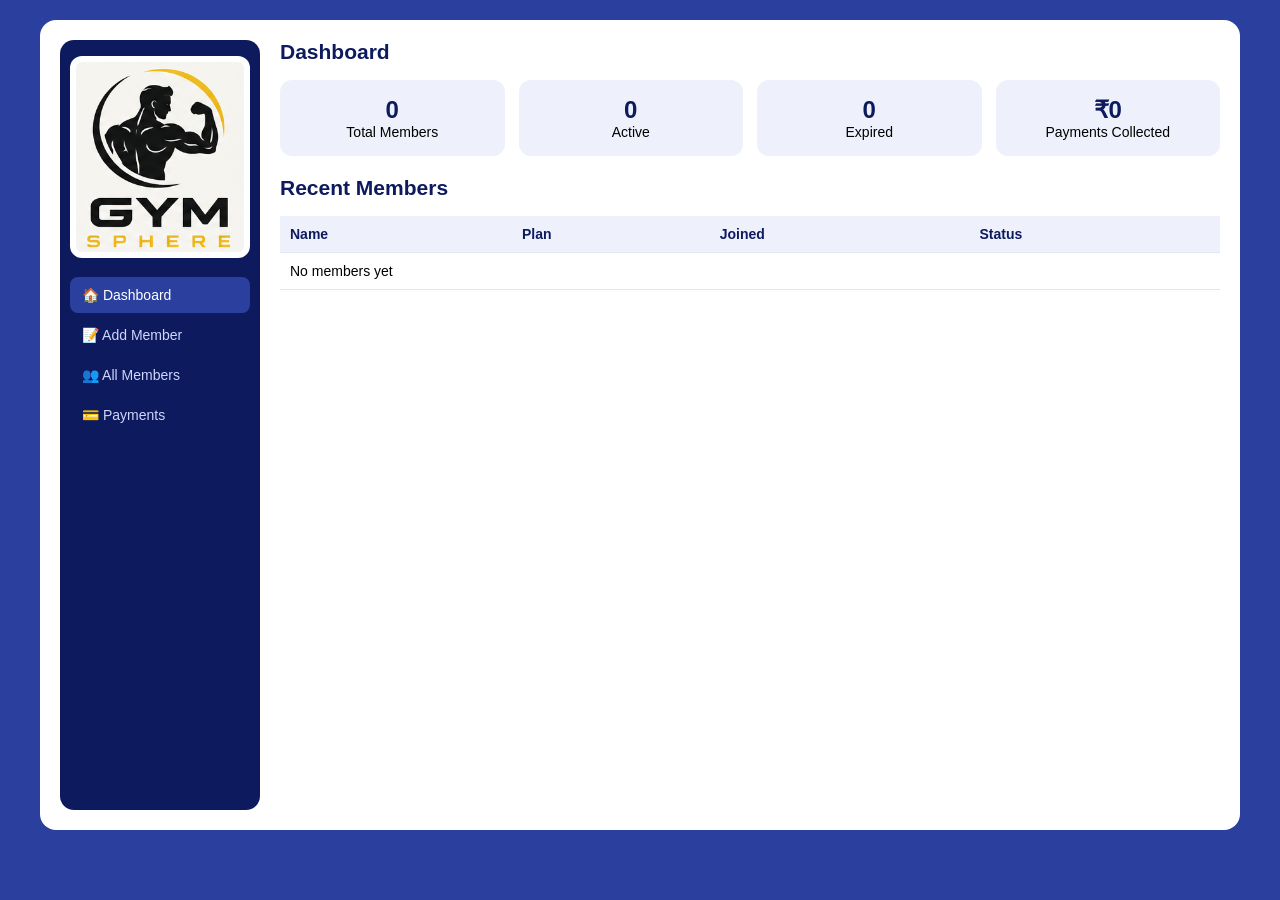
<file: index.html>
<!DOCTYPE html>
<html>
<head><meta charset="UTF-8"><title>GymSphere - Dashboard</title><link rel="stylesheet" href="style.css"></head>
<body>
<div class="app">
  <div class="sidebar">
    <img src="logo.png" alt="GymSphere">
    <a href="index.html" class="active">🏠 Dashboard</a>
    <a href="register.html">📝 Add Member</a>
    <a href="members.html">👥 All Members</a>
    <a href="payments.html">💳 Payments</a>
  </div>
  <main>
    <h2>Dashboard</h2>
    <div class="cards">
      <div class="card"><b id="total">0</b>Total Members</div>
      <div class="card"><b id="active">0</b>Active</div>
      <div class="card"><b id="expired">0</b>Expired</div>
      <div class="card"><b id="money">₹0</b>Payments Collected</div>
    </div>
    <h2>Recent Members</h2>
    <table>
      <thead><tr><th>Name</th><th>Plan</th><th>Joined</th><th>Status</th></tr></thead>
      <tbody id="rows"></tbody>
    </table>
  </main>
</div>
<script src="app.js"></script>
<script>
  const members = getMembers();
  let active = 0, money = 0;
  members.forEach(function (m) {
    if (isActive(m)) active++;
    if (m.paid) money += PRICE[m.plan];
  });
  document.getElementById("total").textContent = members.length;
  document.getElementById("active").textContent = active;
  document.getElementById("expired").textContent = members.length - active;
  document.getElementById("money").textContent = "₹" + money;

  // show the last 5 members
  let html = "";
  members.slice(-5).reverse().forEach(function (m) {
    const s = isActive(m) ? "Active" : "Expired";
    html += "<tr><td>" + m.name + "</td><td>" + m.plan + "</td><td>" + m.joinDate +
            '</td><td class="' + s.toLowerCase() + '">' + s + "</td></tr>";
  });
  document.getElementById("rows").innerHTML = html || '<tr><td colspan="4">No members yet</td></tr>';
</script>
</body>
</html>
</file>
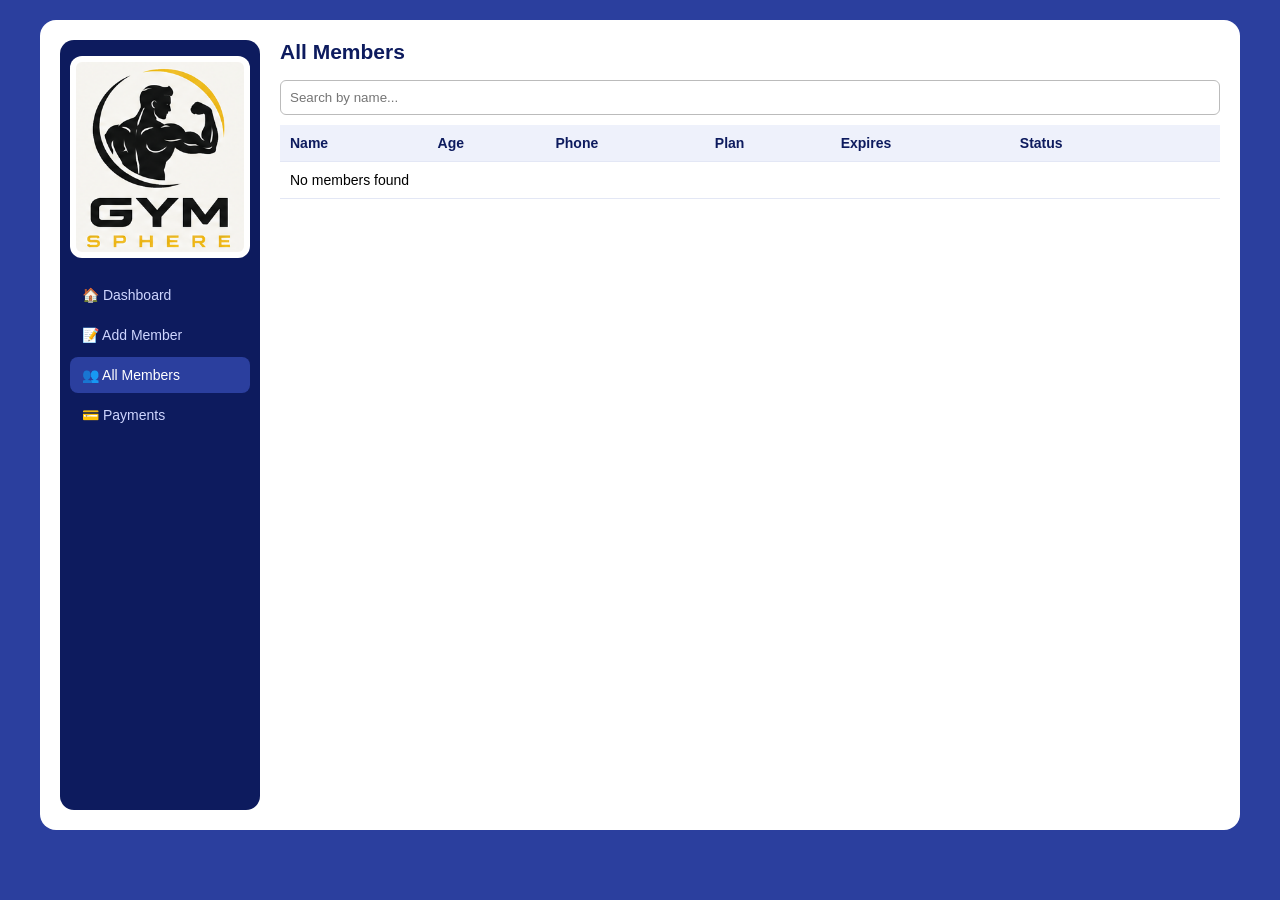
<file: members.html>
<!DOCTYPE html>
<html>
<head><meta charset="UTF-8"><title>GymSphere - All Members</title><link rel="stylesheet" href="style.css"></head>
<body>
<div class="app">
  <div class="sidebar">
    <img src="logo.png" alt="GymSphere">
    <a href="index.html">🏠 Dashboard</a>
    <a href="register.html">📝 Add Member</a>
    <a href="members.html" class="active">👥 All Members</a>
    <a href="payments.html">💳 Payments</a>
  </div>
  <main>
    <h2>All Members</h2>
    <input id="search" placeholder="Search by name..." onkeyup="showMembers()">
    <table>
      <thead><tr><th>Name</th><th>Age</th><th>Phone</th><th>Plan</th><th>Expires</th><th>Status</th><th></th></tr></thead>
      <tbody id="rows"></tbody>
    </table>
  </main>
</div>
<script src="app.js"></script>
<script>
  function showMembers() {
    const text = document.getElementById("search").value.toLowerCase();
    let html = "";
    getMembers().forEach(function (m) {
      if (m.name.toLowerCase().indexOf(text) == -1) return;   // skip if not matching search
      const s = isActive(m) ? "Active" : "Expired";
      html += "<tr><td>" + m.name + "</td><td>" + m.age + "</td><td>" + m.phone + "</td><td>" + m.plan +
              "</td><td>" + expiryDate(m) + '</td><td class="' + s.toLowerCase() + '">' + s +
              '</td><td><button class="red" onclick="deleteMember(' + m.id + ')">Delete</button></td></tr>';
    });
    document.getElementById("rows").innerHTML = html || '<tr><td colspan="7">No members found</td></tr>';
  }

  function deleteMember(id) {
    if (!confirm("Delete this member?")) return;
    saveMembers(getMembers().filter(function (m) { return m.id != id; }));
    showMembers();
  }
  showMembers();
</script>
</body>
</html>
</file>
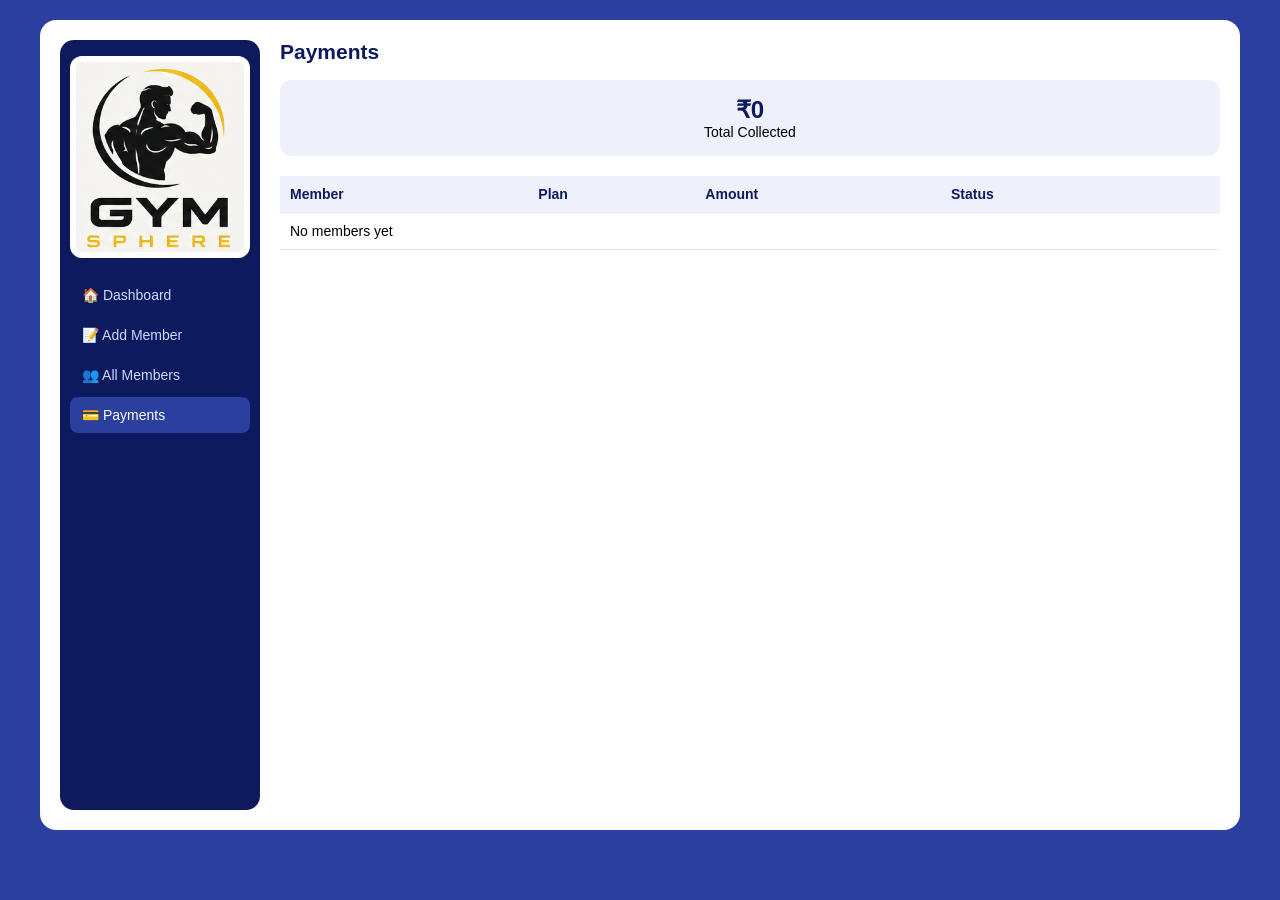
<file: payments.html>
<!DOCTYPE html>
<html>
<head><meta charset="UTF-8"><title>GymSphere - Payments</title><link rel="stylesheet" href="style.css"></head>
<body>
<div class="app">
  <div class="sidebar">
    <img src="logo.png" alt="GymSphere">
    <a href="index.html">🏠 Dashboard</a>
    <a href="register.html">📝 Add Member</a>
    <a href="members.html">👥 All Members</a>
    <a href="payments.html" class="active">💳 Payments</a>
  </div>
  <main>
    <h2>Payments</h2>
    <div class="cards"><div class="card"><b id="money">₹0</b>Total Collected</div></div>
    <table>
      <thead><tr><th>Member</th><th>Plan</th><th>Amount</th><th>Status</th><th></th></tr></thead>
      <tbody id="rows"></tbody>
    </table>
  </main>
</div>
<script src="app.js"></script>
<script>
  function showPayments() {
    let html = "", money = 0;
    getMembers().forEach(function (m) {
      const amount = PRICE[m.plan];
      if (m.paid) money += amount;
      const s = m.paid ? "Paid" : "Pending";
      const btn = m.paid ? "" : '<button class="green" onclick="markPaid(' + m.id + ')">Mark Paid</button>';
      html += "<tr><td>" + m.name + "</td><td>" + m.plan + "</td><td>₹" + amount +
              '</td><td class="' + s.toLowerCase() + '">' + s + "</td><td>" + btn + "</td></tr>";
    });
    document.getElementById("rows").innerHTML = html || '<tr><td colspan="5">No members yet</td></tr>';
    document.getElementById("money").textContent = "₹" + money;
  }

  function markPaid(id) {
    const members = getMembers();
    members.forEach(function (m) { if (m.id == id) m.paid = true; });
    saveMembers(members);
    showPayments();
  }
  showPayments();
</script>
</body>
</html>
</file>
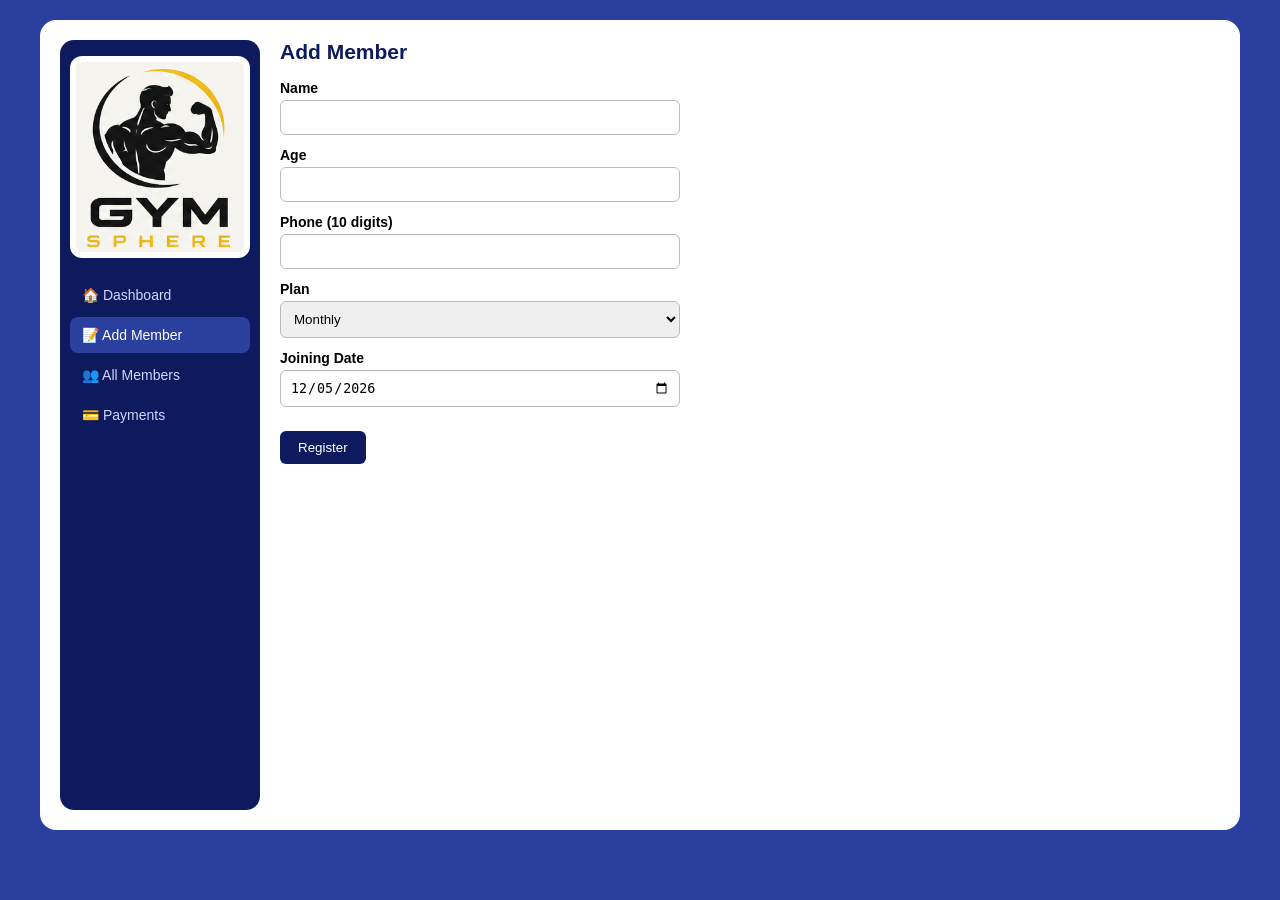
<file: register.html>
<!DOCTYPE html>
<html>
<head><meta charset="UTF-8"><title>GymSphere - Add Member</title><link rel="stylesheet" href="style.css"></head>
<body>
<div class="app">
  <div class="sidebar">
    <img src="logo.png" alt="GymSphere">
    <a href="index.html">🏠 Dashboard</a>
    <a href="register.html" class="active">📝 Add Member</a>
    <a href="members.html">👥 All Members</a>
    <a href="payments.html">💳 Payments</a>
  </div>
  <main>
    <h2>Add Member</h2>
    <form onsubmit="return addMember()">
      <label>Name</label><input id="name">
      <label>Age</label><input id="age" type="number">
      <label>Phone (10 digits)</label><input id="phone" maxlength="10">
      <label>Plan</label>
      <select id="plan">
        <option>Monthly</option>
        <option>Quarterly</option>
        <option>Yearly</option>
      </select>
      <label>Joining Date</label><input id="joinDate" type="date">
      <div class="error" id="error"></div>
      <button type="submit">Register</button>
    </form>
  </main>
</div>
<script src="app.js"></script>
<script>
  document.getElementById("joinDate").value = todayDate();

  function addMember() {
    const name = document.getElementById("name").value.trim();
    const age = Number(document.getElementById("age").value);
    const phone = document.getElementById("phone").value.trim();
    const error = document.getElementById("error");

    if (name == "" || age == 0) { error.textContent = "Please enter name and age."; return false; }
    if (phone.length != 10 || isNaN(phone)) { error.textContent = "Phone must be 10 digits."; return false; }

    const members = getMembers();
    members.push({
      id: Date.now(),
      name: name,
      age: age,
      phone: phone,
      plan: document.getElementById("plan").value,
      joinDate: document.getElementById("joinDate").value,
      paid: false
    });
    saveMembers(members);
    alert("Member added!");
    window.location.href = "members.html";
    return false;
  }
</script>
</body>
</html>
</file>
<file: style.css>
/* GymSphere - simple stylesheet */
* { box-sizing: border-box; margin: 0; padding: 0; }
body { font-family: Arial, sans-serif; background: #2b3f9e; padding: 20px; font-size: 14px; }
.app { display: flex; gap: 20px; background: #fff; border-radius: 16px; padding: 20px; max-width: 1200px; margin: auto; min-height: 90vh; }

/* sidebar */
.sidebar { width: 200px; background: #0d1b5e; border-radius: 14px; padding: 16px 10px; }
.sidebar img { width: 100%; background: #fff; border-radius: 12px; padding: 6px; margin-bottom: 16px; }
.sidebar a { display: block; color: #cfd6ff; text-decoration: none; padding: 10px 12px; border-radius: 8px; margin-bottom: 4px; }
.sidebar a:hover, .sidebar a.active { background: #2b3f9e; color: #fff; }

/* content */
main { flex: 1; }
h2 { color: #0d1b5e; margin-bottom: 16px; }
.cards { display: flex; gap: 14px; flex-wrap: wrap; margin-bottom: 20px; }
.card { background: #eef1fb; border-radius: 12px; padding: 16px; flex: 1; min-width: 130px; text-align: center; }
.card b { display: block; font-size: 24px; color: #0d1b5e; }

/* table */
table { width: 100%; border-collapse: collapse; margin-top: 10px; }
th, td { text-align: left; padding: 10px; border-bottom: 1px solid #e3e7f5; }
th { background: #eef1fb; color: #0d1b5e; }

/* form */
form { max-width: 400px; }
label { display: block; margin: 12px 0 4px; font-weight: bold; }
input, select { width: 100%; padding: 9px; border: 1px solid #bbb; border-radius: 6px; }
button { background: #0d1b5e; color: #fff; border: none; padding: 9px 18px; border-radius: 6px; cursor: pointer; margin-top: 14px; }
button.red { background: #d33f49; margin: 0; padding: 5px 12px; }
button.green { background: #1a8f5a; margin: 0; padding: 5px 12px; }
.error { color: #d33f49; margin-top: 10px; }
.paid { color: #1a8f5a; font-weight: bold; }
.pending, .expired { color: #d33f49; font-weight: bold; }
.active { color: #1a8f5a; font-weight: bold; }
.sidebar a.active { color: #fff; font-weight: normal; }
</file>
